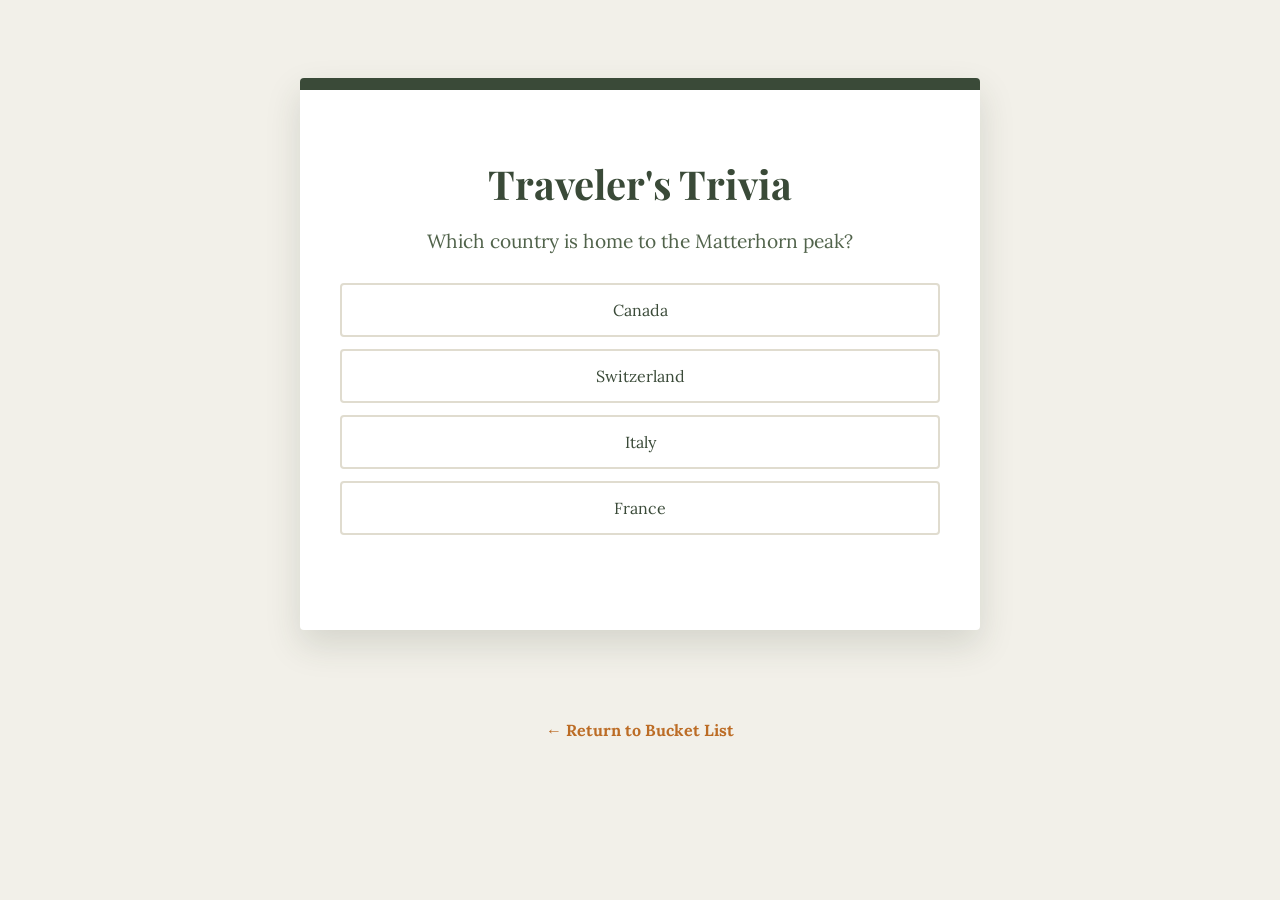
<file: ai.html>
<!DOCTYPE html>
<html lang="en">
<head>
    <meta charset="UTF-8">
    <meta name="viewport" content="width=device-width, initial-scale=1.0">
    <title>Traveler's Trivia</title>
    <link href="https://fonts.googleapis.com/css2?family=Lora:ital,wght@0,400;0,700&family=Playfair+Display:wght@700&display=swap" rel="stylesheet">
    <style>
        body { background-color: #f2f0e9; font-family: 'Lora', serif; color: #2e3e2b; text-align: center; padding: 20px; }
        .quiz-container { max-width: 600px; margin: 50px auto; background: #ffffff; padding: 40px; border-radius: 4px; box-shadow: 0 15px 35px rgba(46, 62, 43, 0.15); border-top: 12px solid #3a4a38; }
        h1 { font-family: 'Playfair Display', serif; color: #3a4a38; font-size: 2.5rem; margin-bottom: 10px; }
        #question-text { font-size: 1.2rem; margin-bottom: 30px; color: #51634b; }
        .option-btn { display: block; width: 100%; padding: 15px; margin: 12px 0; background-color: #ffffff; border: 2px solid #e0dccf; border-radius: 4px; cursor: pointer; font-family: 'Lora', serif; font-size: 16px; transition: all 0.3s ease; color: #3a4a38; }
        .option-btn:hover:not(:disabled) { background-color: #fdfaf0; border-color: #bc6c25; }
        #next-btn, .restart-btn { display:none; margin: 30px auto 0; padding: 14px 30px; background-color: #bc6c25; color: #ffffff; border: none; border-radius: 4px; cursor: pointer; font-family: 'Lora', serif; font-weight: bold; font-size: 16px; text-transform: uppercase; letter-spacing: 1px; }
        #next-btn:hover, .restart-btn:hover { background-color: #a65d1f; }
        #result-area { margin-top: 25px; font-weight: bold; min-height: 30px; }
        .nav-link { display: inline-block; margin-top: 40px; color: #bc6c25; text-decoration: none; font-weight: bold; }
        .correct { border-color: #606c38 !important; background-color: #f0f4ef !important; }
        .wrong { border-color: #bc6c25 !important; background-color: #fff9f4 !important; }
    </style>
</head>
<body>

    <div class="quiz-container">
        <h1 id="quiz-title">Traveler's Trivia</h1>
        <p id="question-text">Preparing your passport...</p>
        <div id="options-container"></div>
        <div id="result-area"></div>
        <button id="next-btn">Continue Journey</button>
    </div>

    <a href="fromScratch.html" class="nav-link">← Return to Bucket List</a>

    <script>
        // Ensure the script runs only after the HTML is fully loaded
        window.onload = function() {
            const quizData = [
                { q: "Which country is home to the Matterhorn peak?", a: ["Canada", "Switzerland", "Italy", "France"], correct: "Switzerland" },
                { q: "What is the largest national park in the world?", a: ["Yellowstone", "Northeast Greenland", "Banff", "Kruger"], correct: "Northeast Greenland" },
                { q: "Which city is known as the 'City of Canals'?", a: ["London", "Amsterdam", "Venice", "Paris"], correct: "Venice" },
                { q: "Banff National Park is located in which mountain range?", a: ["Andes", "Himalayas", "Rockies", "Alps"], correct: "Rockies" }
            ];

            let currentIdx = 0;
            let score = 0;

            const questionEl = document.getElementById("question-text");
            const optionsCont = document.getElementById("options-container");
            const resultArea = document.getElementById("result-area");
            const nextBtn = document.getElementById("next-btn");

            function loadQuestion() {
                const current = quizData[currentIdx];
                questionEl.innerText = current.q;
                optionsCont.innerHTML = "";
                resultArea.innerText = "";
                nextBtn.style.display = "none";

                current.a.forEach(opt => {
                    const btn = document.createElement("button");
                    btn.innerText = opt;
                    btn.className = "option-btn";
                    btn.onclick = () => checkAnswer(opt, btn);
                    optionsCont.appendChild(btn);
                });
            }

            function checkAnswer(selected, btn) {
                const correct = quizData[currentIdx].correct;
                if (selected === correct) {
                    resultArea.innerText = "✅ Excellent Discovery!";
                    resultArea.style.color = "#606c38";
                    btn.classList.add("correct");
                    score++;
                } else {
                    resultArea.innerText = "❌ Not quite. The answer is " + correct;
                    resultArea.style.color = "#bc6c25";
                    btn.classList.add("wrong");
                }
                
                Array.from(optionsCont.children).forEach(b => b.disabled = true);
                nextBtn.style.display = "block";
            }

            nextBtn.onclick = () => {
                currentIdx++;
                if (currentIdx < quizData.length) {
                    loadQuestion();
                } else {
                    document.querySelector(".quiz-container").innerHTML = `
                        <h1>Expedition Over</h1>
                        <p style='font-size: 1.2rem;'>You discovered ${score} out of ${quizData.length} truths.</p>
                        <button onclick='location.reload()' class='restart-btn' style='display:block;'>Restart Quiz</button>
                    `;
                }
            };

            // Kick off the first question
            loadQuestion();
        };
    </script>
</body>
</html>
</file>
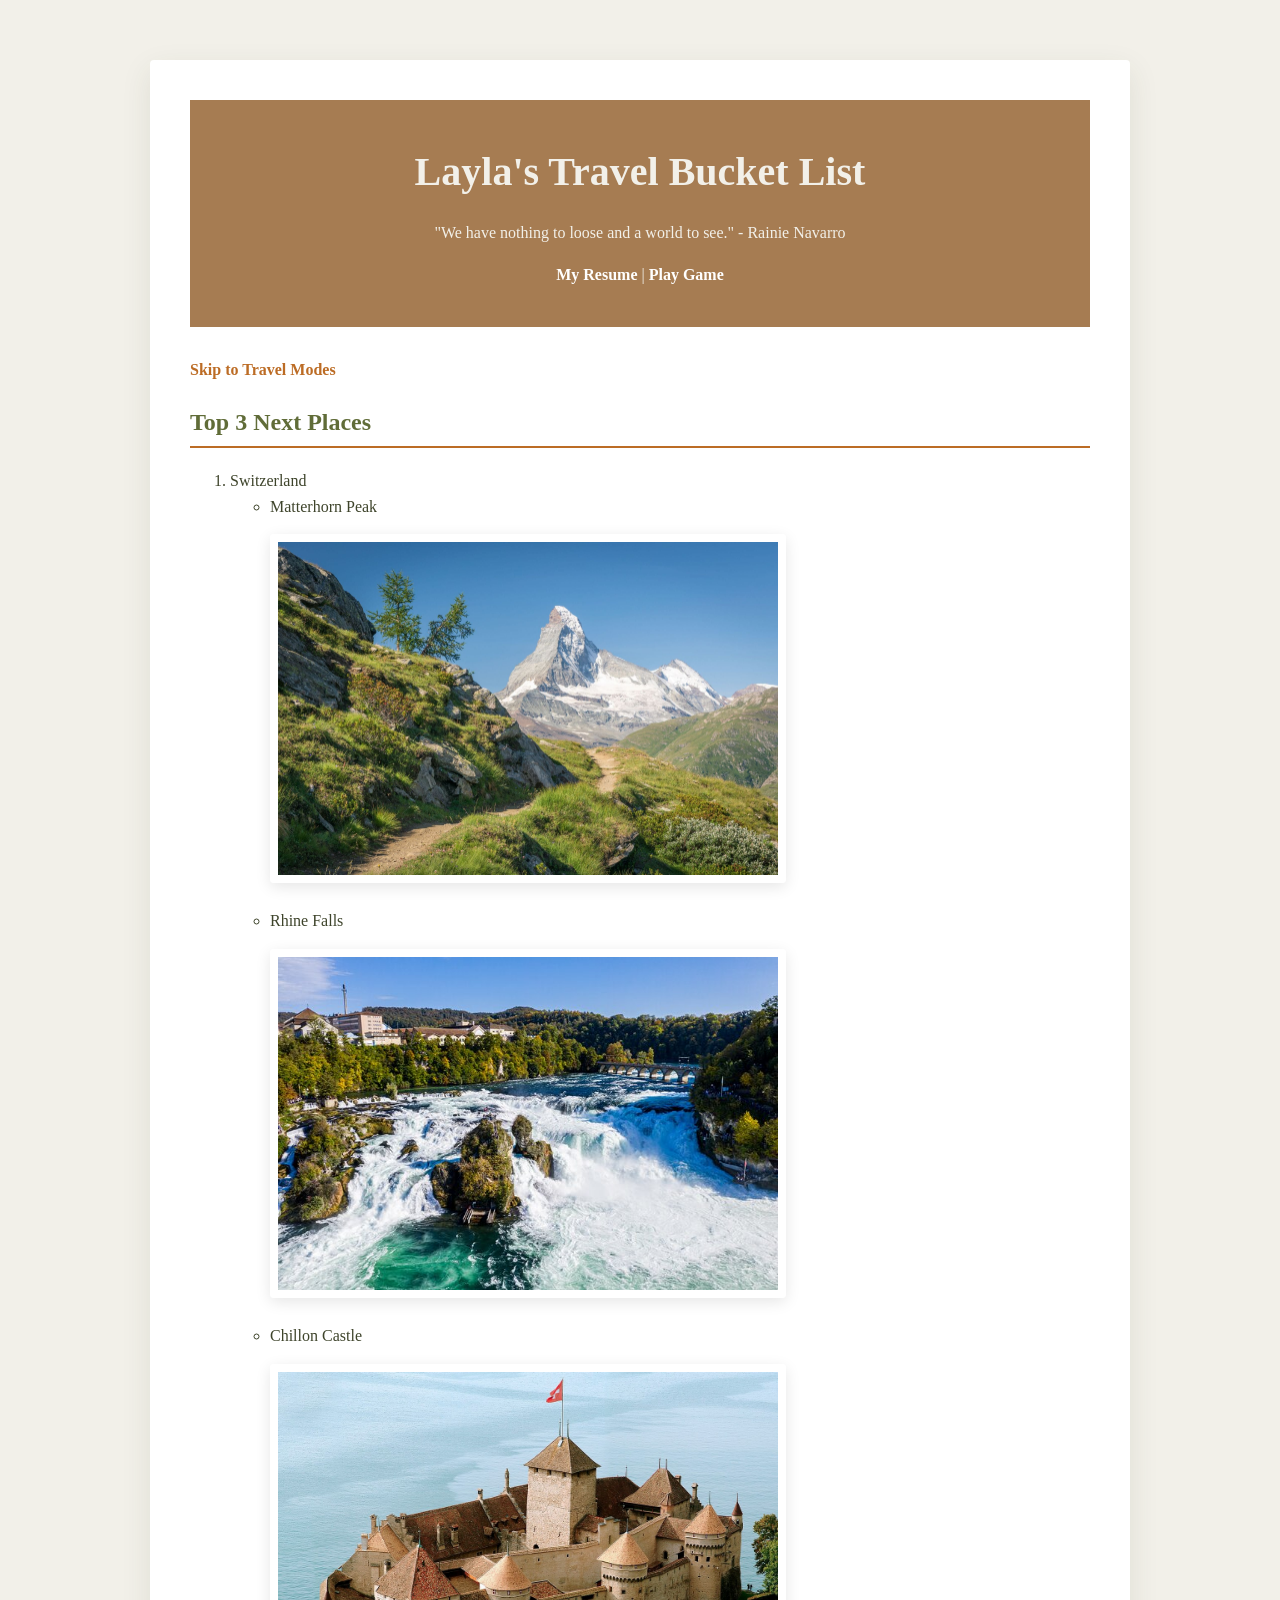
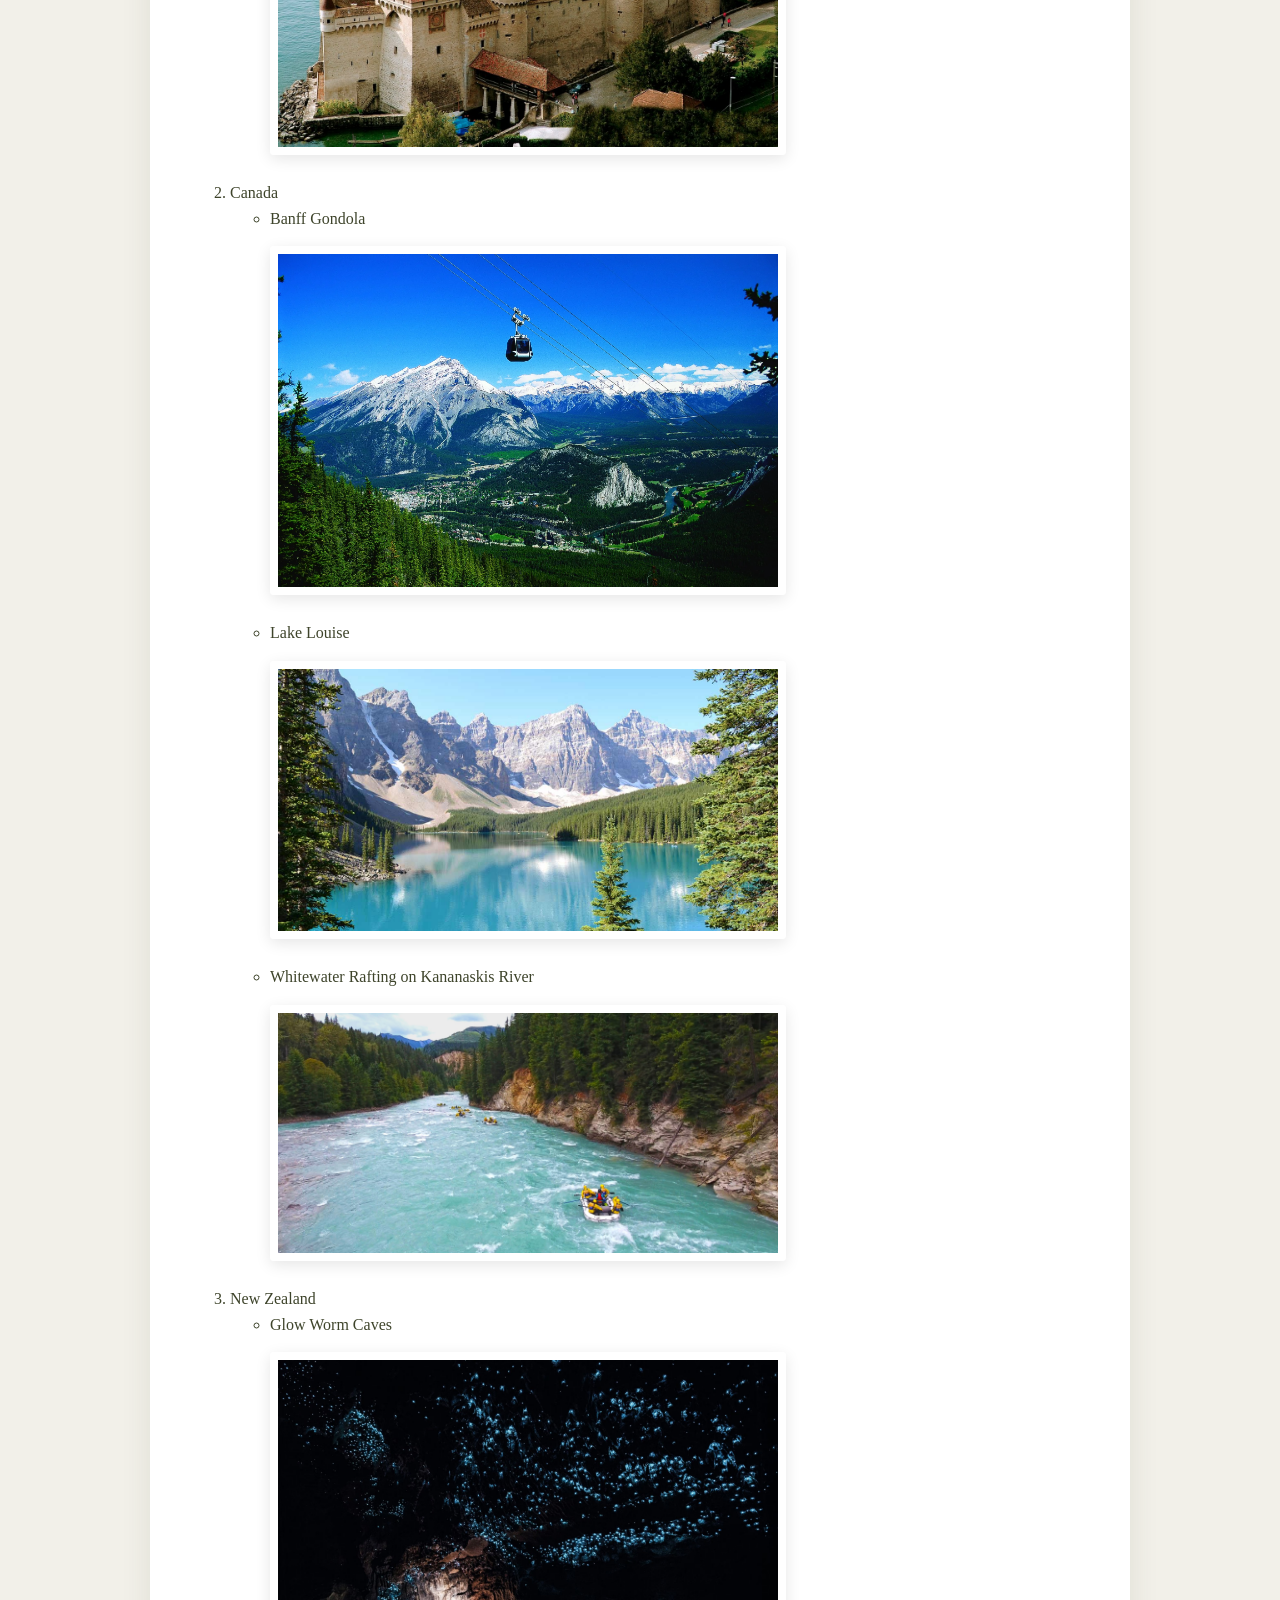
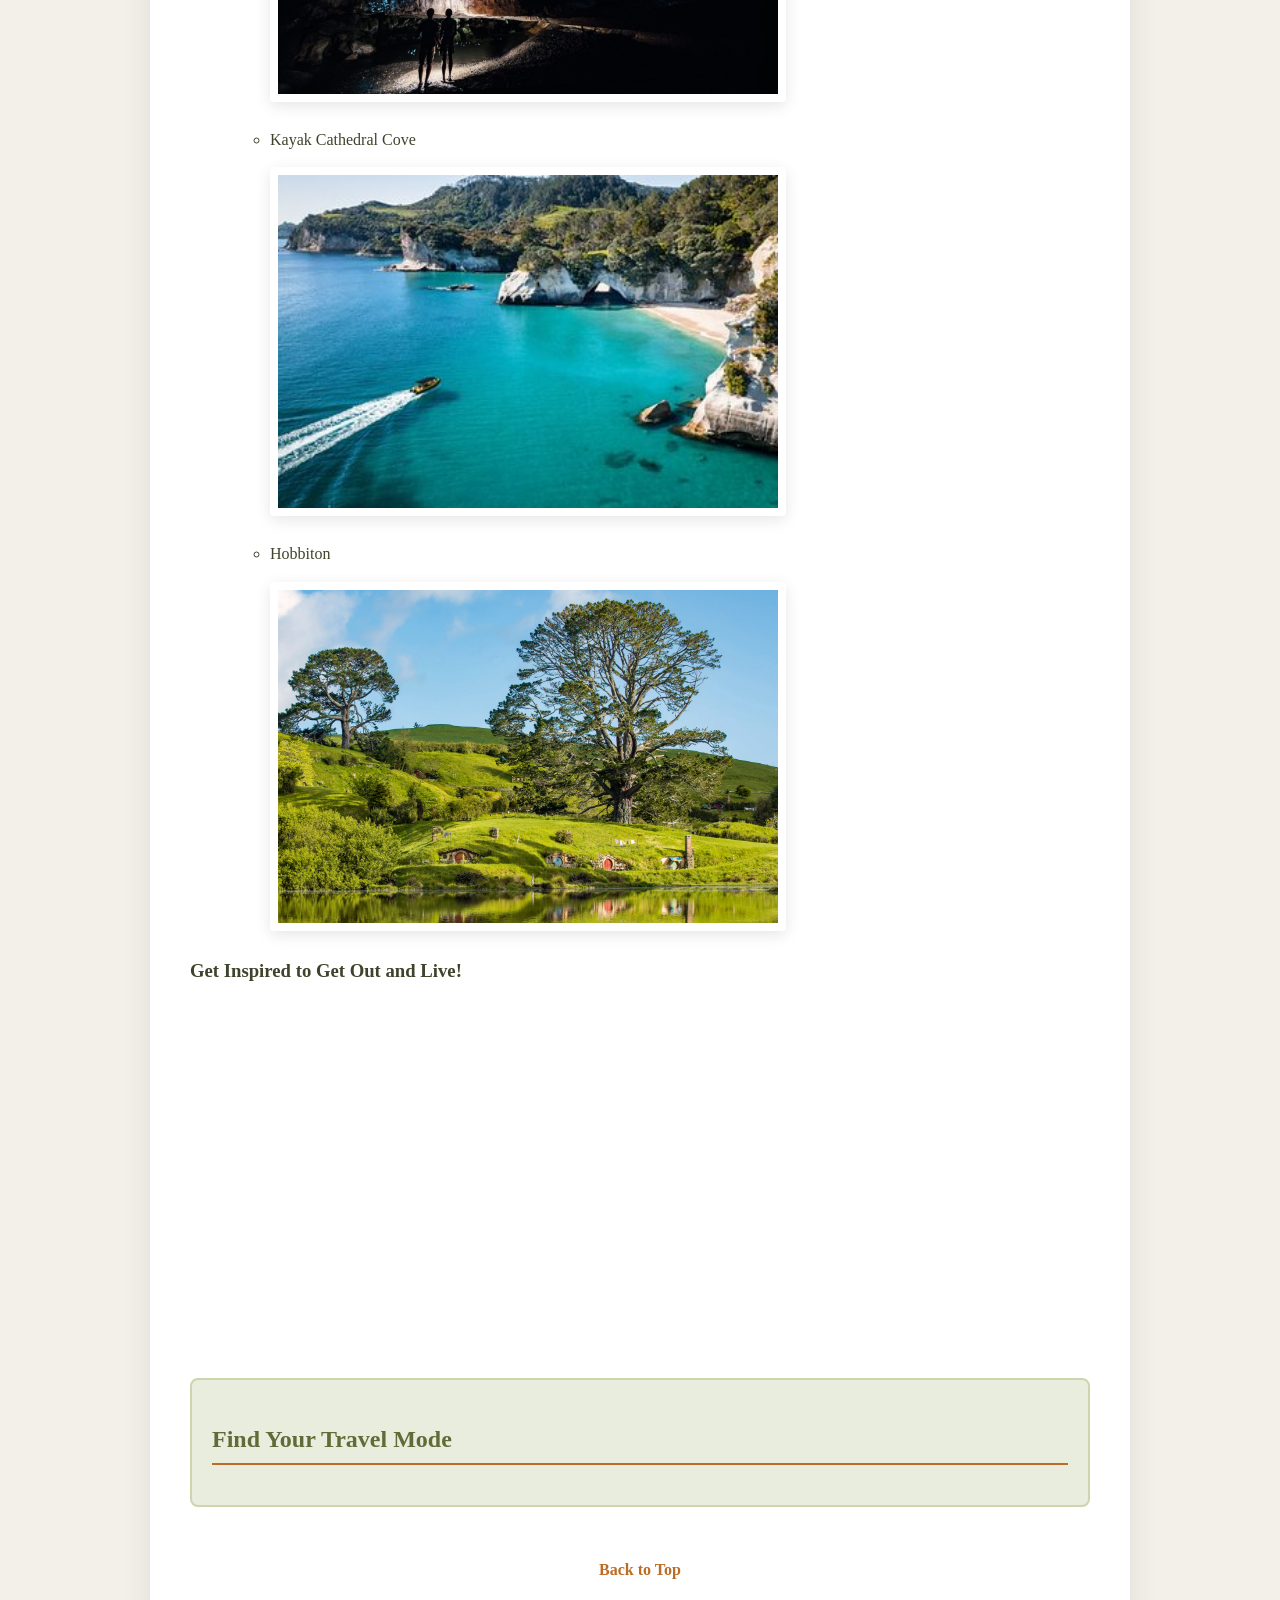
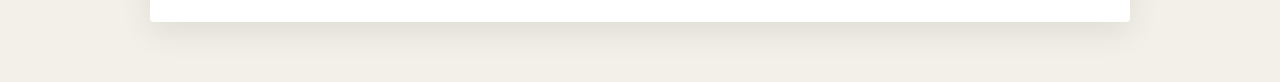
<file: fromScratch.html>
<!DOCTYPE html>
<html lang="en">
<head>
    <meta charset="UTF-8">
    <meta name="viewport" content="width=device-width, initial-scale=1.0">
    <title>Travel Bucket List</title>
    <link rel="stylesheet" href="css/myStyles.css">
</head>
<body>
    <div class="main-wrapper">
        
        <div class="hero-header">
            <h1>Layla's Travel Bucket List</h1>
            <p>"We have nothing to loose and a world to see." - Rainie Navarro</p>
            <a href="index.html" style="color: white;">My Resume</a> | 
            <a href="ai.html" style="color: white;">Play Game</a>
        </div>

        <div class="content-body">
            <p><a href="#data-viz">Skip to Travel Modes</a></p>

            <h2>Top 3 Next Places</h2>
            <ol>
                <li>Switzerland
                    <ul>
                        <li>Matterhorn Peak</li>
                        <img src="assets/IMG_3595.JPG" alt="Matterhorn Peak" class="list-img">
                        <li>Rhine Falls</li>
                         <img src="assets/IMG_3596.JPG" alt="Matterhorn Peak" class="list-img">
                        <li>Chillon Castle</li>
                         <img src="assets/IMG_3598.JPG" alt="Matterhorn Peak" class="list-img">
                    </ul>
                </li>
                <li>Canada
                    <ul>
                        <li>Banff Gondola</li>
                         <img src="assets/IMG_3599.WEBP" alt="Matterhorn Peak" class="list-img">
                        <li>Lake Louise</li>
                         <img src="assets/IMG_3602.JPG" alt="Matterhorn Peak" class="list-img">
                        <li>Whitewater Rafting on Kananaskis River</li>
                         <img src="assets/IMG_3603.JPG" alt="Matterhorn Peak" class="list-img">
                    </ul>
                </li>
                <li>New Zealand
                    <ul>
                        <li>Glow Worm Caves</li>
                         <img src="assets/IMG_3604.AVIF" alt="Matterhorn Peak" class="list-img">
                        <li>Kayak Cathedral Cove</li>
                         <img src="assets/IMG_3606.JPG" alt="Matterhorn Peak" class="list-img">
                        <li>Hobbiton</li>
                         <img src="assets/IMG_3607.WEBP" alt="Matterhorn Peak" class="list-img">
                    </ul>
                </li>
            </ol>


            <h3>Get Inspired to Get Out and Live!</h3>
            <div class="video-container">
                <iframe width="100%" height="315" src="https://www.youtube.com/embed/sNMwZnOsq5o" frameborder="0" allowfullscreen></iframe>
            </div>
        </div>

        <div id="data-viz" class="graph-container">
            <h2>Find Your Travel Mode</h2>
            <div class='tableauPlaceholder' id='viz1776312933059' style='position: relative'><noscript><a href='#'><img alt='All modes - Total Trips ' src='https:&#47;&#47;public.tableau.com&#47;static&#47;images&#47;Pu&#47;PublicTransportTrips&#47;Allmodes-TotalTrips&#47;1_rss.png' style='border: none' /></a></noscript><object class='tableauViz'  style='display:none;'><param name='host_url' value='https%3A%2F%2Fpublic.tableau.com%2F' /> <param name='embed_code_version' value='3' /> <param name='site_root' value='' /><param name='name' value='PublicTransportTrips&#47;Allmodes-TotalTrips' /><param name='tabs' value='no' /><param name='toolbar' value='yes' /><param name='static_image' value='https:&#47;&#47;public.tableau.com&#47;static&#47;images&#47;Pu&#47;PublicTransportTrips&#47;Allmodes-TotalTrips&#47;1.png' /> <param name='animate_transition' value='yes' /><param name='display_static_image' value='yes' /><param name='display_spinner' value='yes' /><param name='display_overlay' value='yes' /><param name='display_count' value='yes' /><param name='language' value='en-US' /></object></div>                <script type='text/javascript'>                    var divElement = document.getElementById('viz1776312933059');                    var vizElement = divElement.getElementsByTagName('object')[0];                    if ( divElement.offsetWidth > 800 ) { vizElement.style.width='1160px';vizElement.style.height='927px';} else if ( divElement.offsetWidth > 500 ) { vizElement.style.width='1160px';vizElement.style.height='927px';} else { vizElement.style.width='100%';vizElement.style.height='1227px';}                     var scriptElement = document.createElement('script');                    scriptElement.src = 'https://public.tableau.com/javascripts/api/viz_v1.js';                    vizElement.parentNode.insertBefore(scriptElement, vizElement);                </script>
            </div>

        <div style="text-align: center; margin-top: 50px;">
            <a href="#">Back to Top</a>
        </div>
    </div>
</body>
</html>
</file>
<file: css/myStyles.css>
body {
    background-color: #f2f0e9; 
    font-family: 'Georgia', serif; 
    color: #3e442b; 
    line-height: 1.6;
    margin: 0;
    padding: 20px;
}


.main-wrapper {
    max-width: 900px;
    margin: 40px auto;
    background: #ffffff;
    padding: 40px;
    box-shadow: 0 10px 30px rgba(62, 68, 43, 0.1); 
    border-radius: 4px; 
}


.hero-header {
    text-align: center;
    background-color: #a67c52;
    color: #f2f0e9;
    padding: 40px;
    margin-bottom: 30px;
}


.graph-container {
    margin-top: 50px;
    padding: 25px;
    background-color: #e9edde; 
    border: 2px solid #ccd5ae;
}


h1 { 
    font-size: 2.5rem;
    margin: 0; 
}

h2 { 
    color: #606c38; 
    border-bottom: 2px solid #bc6c25; 
    padding-bottom: 5px;
}


img {
    display: block;
    margin: 20px auto;
    border: 10px solid white;
    box-shadow: 0 4px 10px rgba(0,0,0,0.15);
}


a {
    color: #bc6c25; 
    text-decoration: none;
    font-weight: bold;
}

a:hover {
    text-decoration: underline;
    color: #606c38;
}


.list-img {
    width: 100%;            
    max-width: 500px;     
    height: auto;          
    display: block;        
    margin: 15px 0 25px 0; 
    
   
    border: 8px solid #ffffff; 
    border-radius: 4px;
    box-shadow: 0 4px 15px rgba(0,0,0,0.1); 
}


.graph-container {
    margin-top: 50px;
    padding: 20px;
    background-color: #e9edde; 
    border: 2px solid #ccd5ae;
    border-radius: 8px;
    overflow: hidden; 
}


.tableauPlaceholder {
    margin: 0 auto !important;
}
</file>
